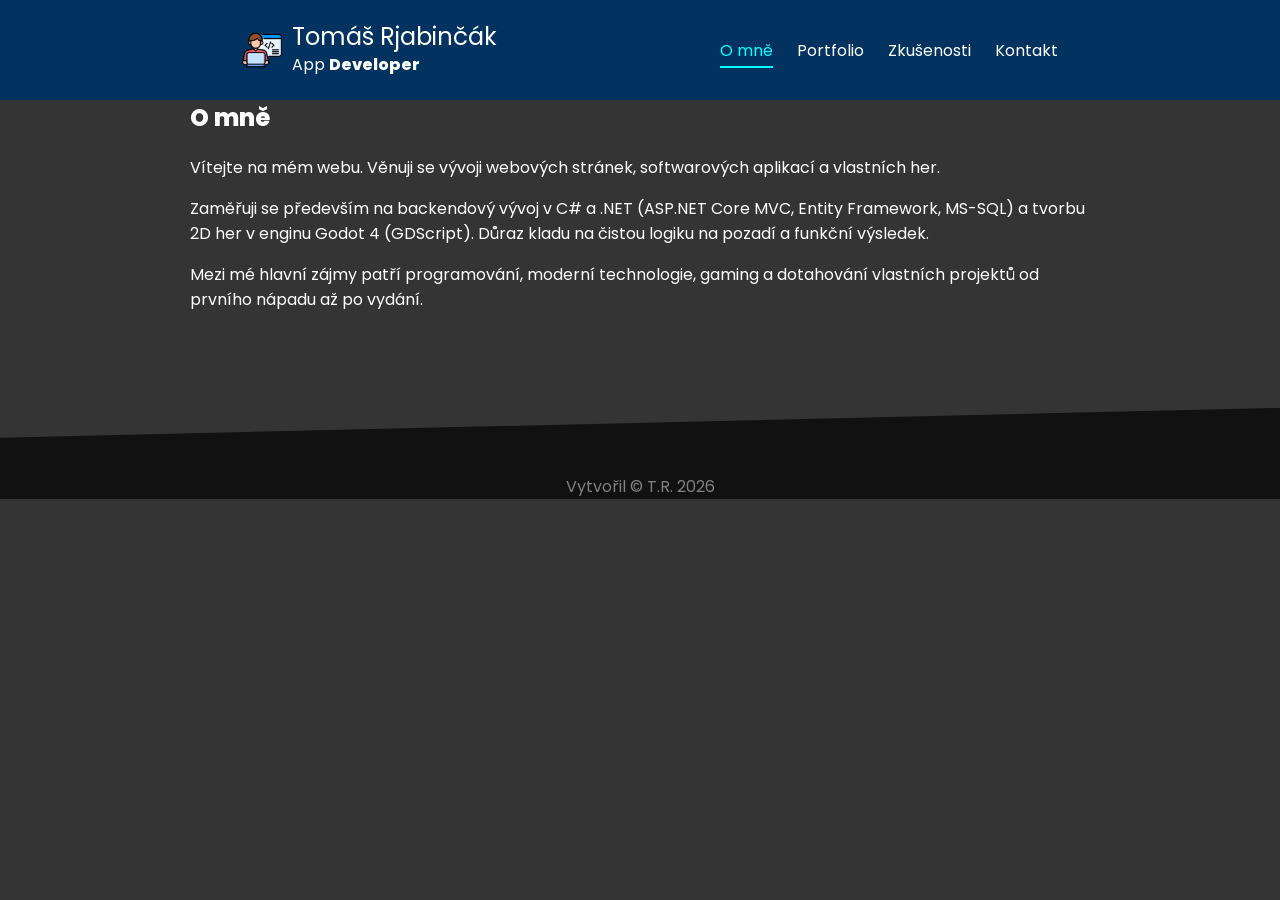
<file: index.html>
<!DOCTYPE html>

<html lang="cs">

<head>
    <meta charset="UTF-8">
    <meta name="description" content="Osobní portfolio Tomáše Rjabinčáka">
    <meta name="keywords" content="portfolio, vývojář, web, Tomáš Rjabinčák, 
          programátor, T.R., C#, .NET ASP.NET Core, Godot, GDScript">
    <meta name="author" content="Tomáš Rjabinčák, T.R.">
    <meta name="viewport" content="width=device-width, initial-scale=1.0">
    <link rel="stylesheet" href="styl.css" type="text/css">
    <link rel="shortcut icon" href="obrazky/ikona.png">
    <title>Portfolio vývojáře | Tomáš Rjabinčák</title>
</head>

<body>
    <header>
        <div id="logo"><h1>Tomáš Rjabinčák</h1>
        <p>App <strong>Developer</strong></p>
    </div>
    <nav>
        <a href="index.html" class="active">O mně</a>
        <a href="portfolio.html">Portfolio</a>
        <a href="zkusenosti.html">Zkušenosti</a>
        <a href="kontakt.html">Kontakt</a>
    </nav>
    </header>

    <main>
        <section id="o-mne">

            <h2>O mně</h2>

                <p>
                    Vítejte na mém webu. Věnuji se vývoji webových stránek,
                    softwarových aplikací a vlastních her.
                </p>

                <p>
                    Zaměřuji se především na backendový vývoj v C# a .NET (ASP.NET Core MVC,
                    Entity Framework, MS-SQL) a tvorbu 2D her v enginu Godot 4 (GDScript).
                    Důraz kladu na čistou logiku na pozadí a funkční výsledek.
                </p>

                <p>
                    Mezi mé hlavní zájmy patří programování, moderní technologie,
                    gaming a dotahování vlastních projektů od prvního nápadu až po vydání.
                </p>
        </section>

    </main>

    <footer><p>Vytvořil &copy; T.R. 2026</p></footer>
</body>
</html>
</file>
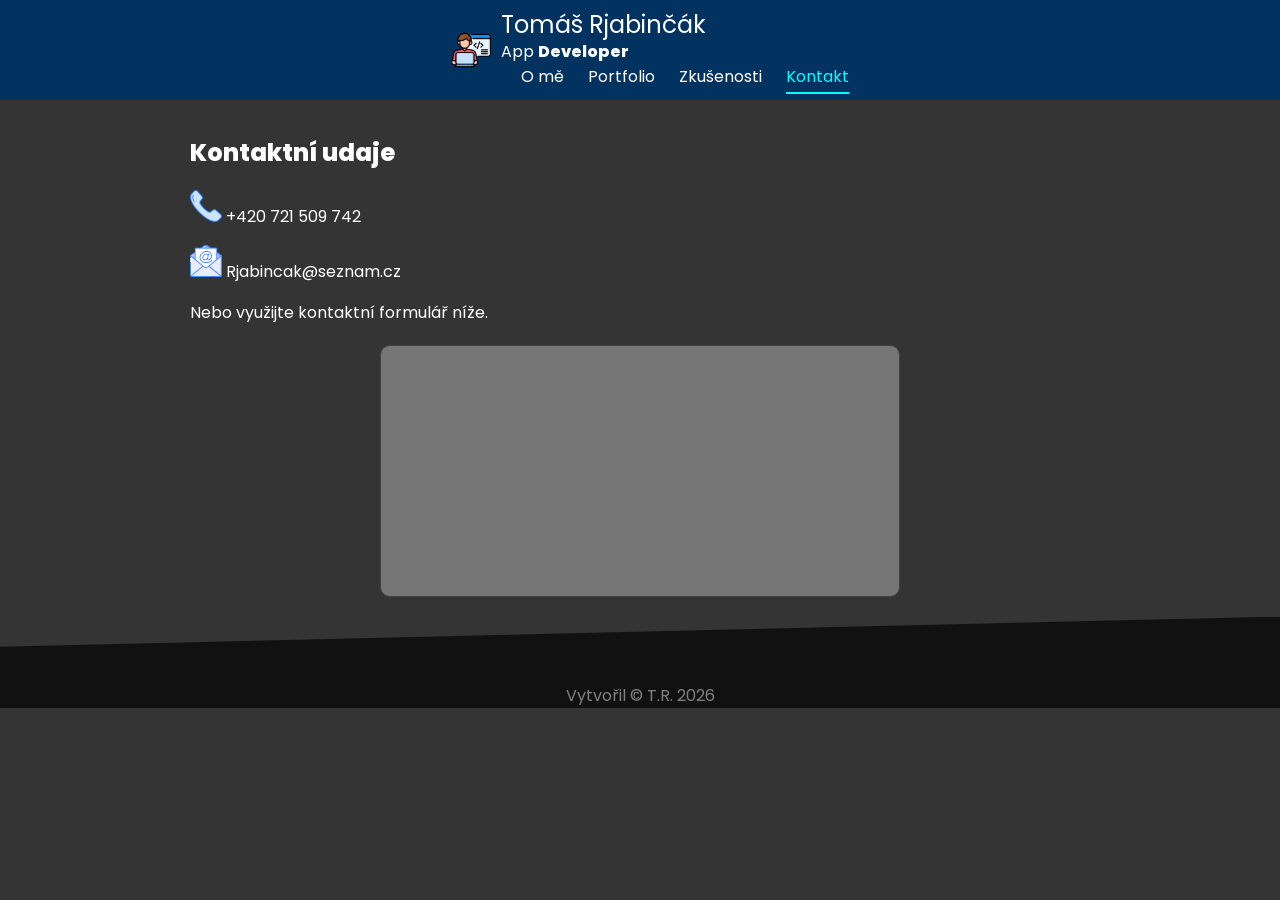
<file: kontakt.html>
<!DOCTYPE html>
<html lang="cs">
<head>
    <meta charset="UTF-8">
    <meta name="description" content="Kontakt na programatora T.R., weby na zakázku" />
    <meta name="keywords" content="Kontakt, programator, T.R. Tomáš Rjabinčák, zakazka" />
    <meta name="author" content="T.R. Tomáš Rjabinčák" />
    <meta name="viewport" content="width=device-width, initial-scale=1.0">
    <link rel="stylesheet" href="styl.css" type="text/css">
    <link rel="shortcut icon" href="obrazky/ikona.png">
    <title>Kontakt</title>
</head>

<body>
     <header>
        <div id="logo"><h1>Tomáš Rjabinčák</h1>
        <p>App <strong>Developer</strong></p>

    <nav>
        <a href="index.html">O mě</a>
        <a href="portfolio.html">Portfolio</a>
        <a href="zkusenosti.html">Zkušenosti</a>
        <a href="kontakt.html" class="active">Kontakt</a>
    </nav>
    </header>

    <article>
    <header>
            <h1>Kontakt</h1>
    </header>

    <section id="kontakt">

          <h2>Kontaktní udaje</h2>
        <div class="kontakt-box">
            <p>
                <img src="obrazky/telephone_3839054.png" alt="telefon">
                +420 721 509 742
            </p>
        </div>
        <p>
         <img src="obrazky/email_2164967.png" alt="email"> Rjabincak@seznam.cz
        <p>Nebo využijte kontaktní formulář níže.</p>
            <div class="kontakt-form">
            <iframe frameborder="0" scrolling="no" width="500px" height="220px"
            src="https://www.itnetwork.cz/api/Service-MailForm/6a032beab63a16.58426065">
            </iframe>
            </div>
        </p>
    </section>
    <div class="cistic"></div>
</article>

    <footer><p>Vytvořil &copy; T.R. 2026</p></footer>
</body>
</html>
</file>
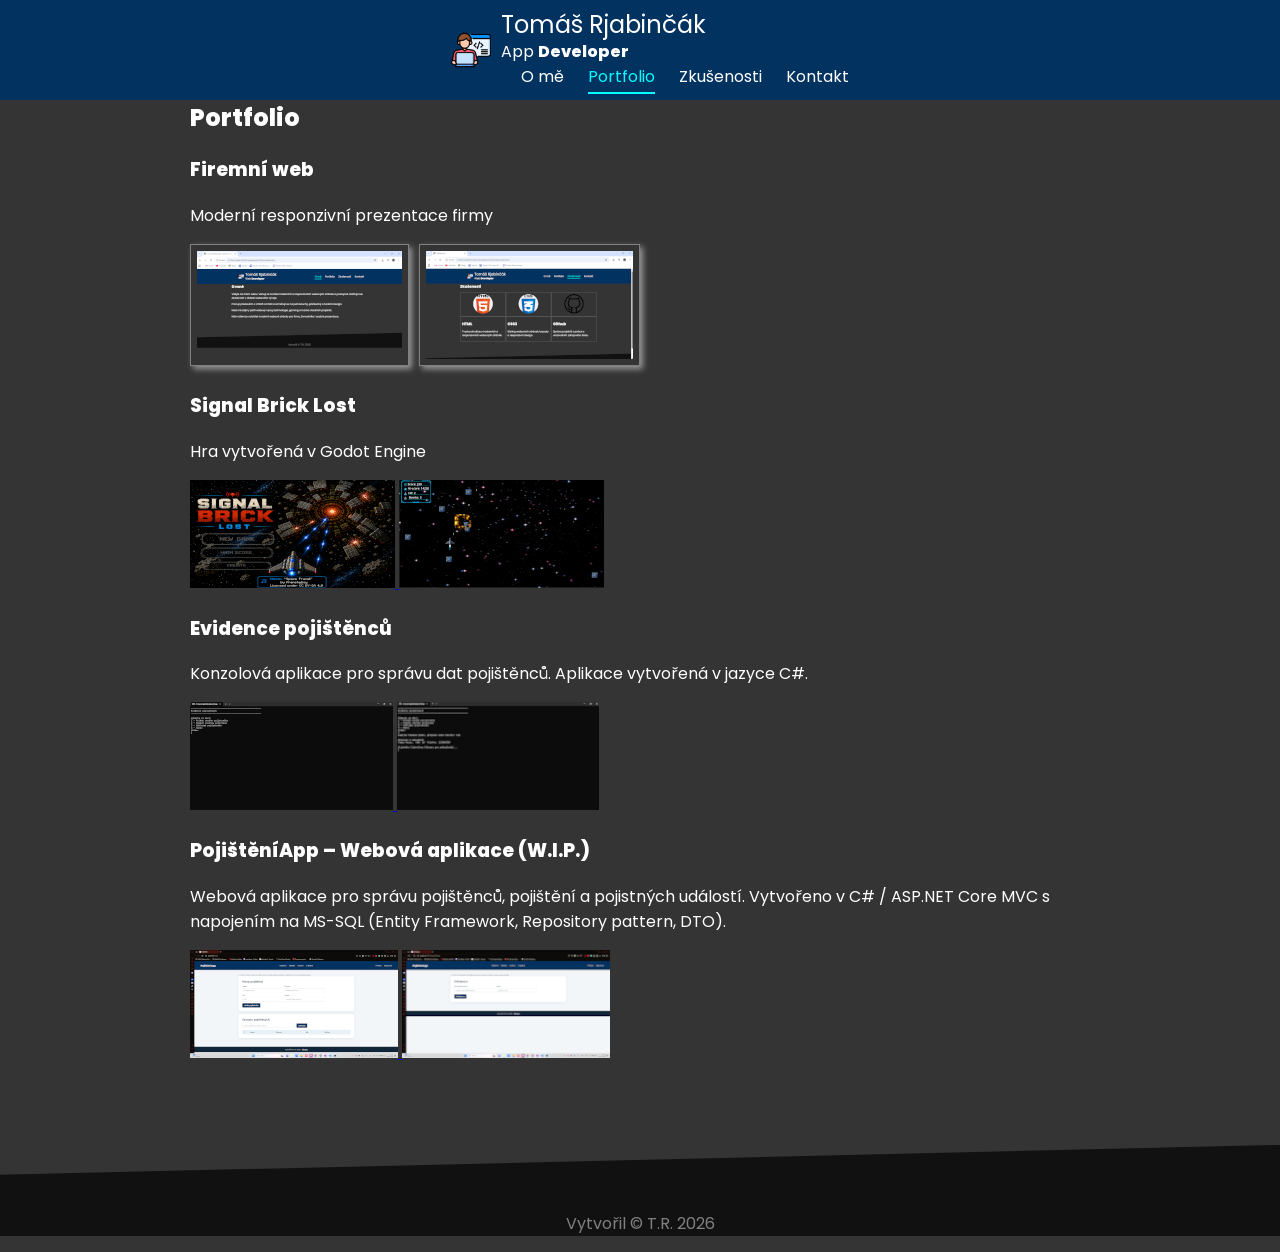
<file: portfolio.html>
<!DOCTYPE html>
<html lang="cs">
<head>
    <meta charset="UTF-8">
    <meta name="viewport" content="width=device-width, initial-scale=1.0">
    <meta name="description" content="Moje portfolio a projekty" />
    <meta name="keywords" content="portfolio, programator, projekty, web, godot" />
    <meta name="author" content="Tomáš Rjabinčák, T.R." />
    <link rel="stylesheet" href="styl.css" type="text/css">
    <link rel="shortcut icon" href="obrazky/ikona.png">
    <link rel="stylesheet" href="css/lightbox.min.css" type="text/css" media="screen" />
    <script src="js/lightbox-plus-jquery.min.js"></script>
    <script src="js/lightbox.min.js"></script>
    <title>Portfolio</title>
</head>

<body>
     <header>
        <div id="logo"><h1>Tomáš Rjabinčák</h1>
        <p>App <strong>Developer</strong></p>

    <nav>
        <a href="index.html">O mě</a>
        <a href="portfolio.html" class="active">Portfolio</a>
        <a href="zkusenosti.html">Zkušenosti</a>
        <a href="kontakt.html">Kontakt</a>
    </nav>
    </header>

    <main>
        <section id="portfolio">
            <h2>Portfolio</h2>

            <div class="projekt">
                <h3>Firemní web</h3>
                <p>Moderní responzivní prezentace firmy</p>
                <section>
                <div id="reference">
                    <a href="obrazky/mujweb1.png" title="web1" rel="lightbox[reference]">
                        <img src="obrazky/mujweb1_nahled.png" alt="web1" />
                    </a>
                    <a href="obrazky/mujweb2.png" title="web2" rel="lightbox[reference]">
                        <img src="obrazky/mujweb2_nahled.png" alt="web2" />
                    </a>
                </div>
                </section>

                <h3>Signal Brick Lost</h3>
                <p>Hra vytvořená v Godot Engine</p>
                    <a href="obrazky/alpha_final1.png" title="Signal Brick Lost" rel="lightbox[reference]">
                        <img src="obrazky/alpha_final_nahled.png" alt="Signal Brick Lost">
                    </a>
                        
                    <a href="obrazky/alpha_final_screenshot.png" title="Signal Brick Lost screenshot" rel="lightbox[reference]">
                        <img src="obrazky/alpha_final_screenshot_nahled.png" alt="Signal Brick Lost screenshot">
                    </a>
                
                <h3>Evidence pojištěnců</h3>
                <p>Konzolová aplikace pro správu dat pojištěnců. Aplikace vytvořená v jazyce C#.</p>
                    <a href="obrazky/konzolovaAplikaceMenu.png" title="Konzolová aplikace" rel="lightbox[reference]">
                        <img src="obrazky/konzolovaAplikaceMenu_nahled.png" alt="Konzolová aplikace">
                    </a>

                    <a href="obrazky/konzolovaAplikaceHledani.png" title="Konzolová aplikace" rel="lightbox[reference]">
                        <img src="obrazky/konzolovaAplikaceHledani_nahled.png" alt="Konzolová aplikace">
                    </a>

                <h3>PojištěníApp – Webová aplikace (W.I.P.)</h3>
                <p>Webová aplikace pro správu pojištěnců, pojištění a pojistných událostí. 
                    Vytvořeno v C# / ASP.NET Core MVC s napojením na MS-SQL (Entity Framework, Repository pattern, DTO).</p>
                    <a href="obrazky/PojisteniAPP_pojistenciWIP.png" title="PojištěníApp" rel="lightbox[reference]">
                        <img src="obrazky/PojisteniAPP_pojistenciWIP_nahled.png" alt="PojištěníApp">
                    </a>

                    <a href="obrazky/PojisteniAPP_pihlaseniWIP.png" title="PojištěníApp" rel="lightbox[reference]">
                        <img src="obrazky/PojisteniAPP_pihlaseniWIP_nahled.png" alt="PojištěníApp">
                    </a>
            </div>
        </section>
    </main>

    <footer><p>Vytvořil &copy; T.R. 2026</p></footer>
</body>
</html>
</file>
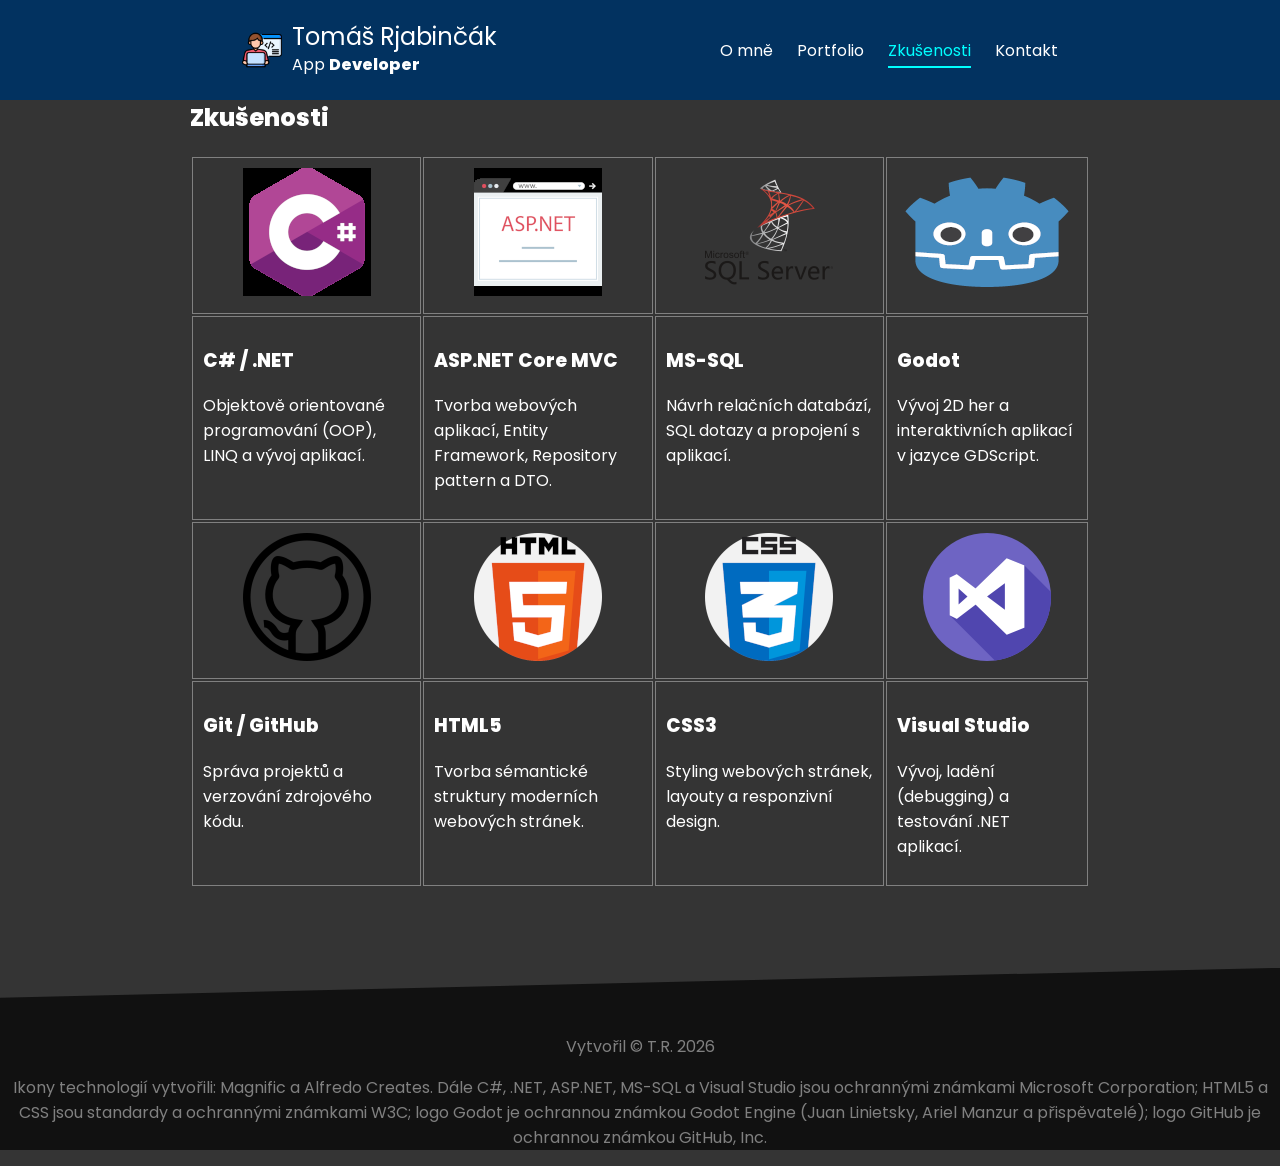
<file: zkusenosti.html>
<!DOCTYPE html>
<html lang="cs">
<head>
    <meta charset="UTF-8">
    <meta name="description" content="Mé zkušenosti zahrnují C#, .NET, ASP.NET Core, MS-SQL, HTML5, CSS, GitHub a Godot." />
    <meta name="keywords" content="zkušenosti, programátor, T.R., Tomáš Rjabinčák, C#, .NET, ASP.NET Core, SQL, HTML5, CSS3, Git, GitHub, Godot" />
    <meta name="author" content="Tomáš Rjabinčák, T.R.">
    <meta name="viewport" content="width=device-width, initial-scale=1.0">
    <link rel="stylesheet" href="styl.css" type="text/css">
    <link rel="shortcut icon" href="obrazky/ikona.png">
    <title>Zkušenosti | Tomáš Rjabinčák</title>
</head>

<body>
     <header>
        <div id="logo">
            <h1>Tomáš Rjabinčák</h1>
            <p>App <strong>Developer</strong></p>
        </div>
        <nav>
            <a href="index.html">O mně</a>
            <a href="portfolio.html">Portfolio</a>
            <a href="zkusenosti.html" class="active">Zkušenosti</a>
            <a href="kontakt.html">Kontakt</a>
        </nav>
    </header>

    <main>
        <section id="zkusenosti">
            <h2>Zkušenosti</h2>
            <table id="zkusenosti-tabulka">
                <tr class="centrovany">
                    <td>
                        <img src="obrazky/c_sharp.png" alt="C#" />
                    </td>
                    <td>
                        <img src="obrazky/aspnet.png" alt="ASP.NET Core" />
                    </td>
                    <td>
                        <img src="obrazky/sql_server.png" alt="MS-SQL" />
                    </td>
                    <td>
                        <img src="obrazky/logo_dark.png" alt="Godot" />
                    </td>
                </tr>

                <tr>
                    <td>
                        <h3>C# / .NET</h3>
                        <p>Objektově orientované programování (OOP), LINQ a vývoj aplikací.</p>
                    </td>
                    <td>
                        <h3>ASP.NET Core MVC</h3>
                        <p>Tvorba webových aplikací, Entity Framework, Repository pattern a DTO.</p>
                    </td>
                    <td>
                        <h3>MS-SQL</h3>
                        <p>Návrh relačních databází, SQL dotazy a propojení s aplikací.</p>
                    </td>
                    <td>
                        <h3>Godot</h3>
                        <p>Vývoj 2D her a interaktivních aplikací v jazyce GDScript.</p>
                    </td>
                </tr>

                <tr class="centrovany">
                    <td>
                        <img src="obrazky/github_1051377.png" alt="GitHub" />
                    </td>
                    <td>
                        <img src="obrazky/html-5_919827.png" alt="HTML" />
                    </td>
                    <td>
                        <img src="obrazky/css_919826.png" alt="CSS3" />
                    </td>
                    <td>
                        <img src="obrazky/visual_studio.png" alt="Visual Studio" />
                    </td>
                </tr>

                <tr>
                    <td>
                        <h3>Git / GitHub</h3>
                        <p>Správa projektů a verzování zdrojového kódu.</p>
                    </td>
                    <td>
                        <h3>HTML5</h3>
                        <p>Tvorba sémantické struktury moderních webových stránek.</p>
                    </td>
                    <td>
                        <h3>CSS3</h3>
                        <p>Styling webových stránek, layouty a responzivní design.</p>
                    </td>
                    <td>
                        <h3>Visual Studio</h3>
                        <p>Vývoj, ladění (debugging) a testování .NET aplikací.</p>
                    </td>
                </tr>
            </table>  
        </section>
    </main>

    <footer>
        <p>Vytvořil &copy; T.R. 2026</p>
        <p>    
            Ikony technologií vytvořili:
            <a href="https://www.magnific.com" title=" icons">Magnific</a> a
            <a href="https://www.flaticon.com/authors/alfredo-creates">Alfredo Creates</a>. Dále
            C#, .NET, ASP.NET, MS-SQL a Visual Studio jsou ochrannými známkami Microsoft Corporation;
            HTML5 a CSS jsou standardy a ochrannými známkami W3C;
            logo Godot je ochrannou známkou Godot Engine (Juan Linietsky, Ariel Manzur a přispěvatelé);
            logo GitHub je ochrannou známkou GitHub, Inc.
        </p>
    </footer>
</body>
</html>
</file>
<file: styl.css>
@font-face {
    font-family: Poppins;
    src: url(fonty/Poppins-Regular.ttf);
    font-weight: normal;
    font-display: swap;
}

@font-face {
    font-family: Poppins;
    src: url(fonty/Poppins-ExtraBold.ttf);
    font-weight: bold;
}

body {
    margin: 0;
    background-color: #343434;
    color: white;
    font-family: Poppins, sans-serif;
}

body > header {
     height: 100px;
    width: 100%;
    background: #023260;
    color: white;
    display: flex;
    justify-content: space-evenly;
    position: fixed;
    z-index: 1;
    top: 0;
}

header {
    padding: 20px;
    display: flex;
    justify-content: space-between;
    align-items: center;
}

nav a {
    color: white;
    text-decoration: none;
    margin-left: 20px;
    transition: 0.2s;
}

nav a:hover {
    color: cyan;
} 

nav a.active {
    color: cyan;
    border-bottom: 2px solid cyan;
    padding-bottom: 4px;
}

main {
    padding: 80px 20px;
}

section {
    max-width: 900px;
    margin: auto;
}

* {
    box-sizing: border-box;
}

footer {
    box-sizing: border-box;
    text-align: center;
    height: auto;
    color: gray;
    background: #111;
    padding: 50px 0 0 0;
    clip-path: polygon(0 30px, 100% 0, 100% 105%, 0 105%);
}

footer a { 
    color: gray;
    text-decoration: none;
}

.kontakt-form {
    max-width: 520px;
    margin: 20px auto;
    padding: 15px;
    background-color: #767676;
    border: 1px solid #444;
    border-radius: 10px;
}

.kontakt-form iframe {
    width: 100%;
    height: 220px;
    border: none;
    display: block;
}

#logo {
    height: 40px;
    margin: auto 0 auto 20px;
    display: flex;
    flex-direction: column;
    justify-content: center;
    background: url(obrazky/ikona.png) no-repeat;
    background-size: 40px 40px;
}

#logo > * {
    margin: 0 0 0 50px;
}

#logo h1 {
    font-weight: normal;
    font-size: 1.5em;
    line-height: 1.2em;
    color: white;
}

#logo h1 span {
    font-weight: bold;
    text-transform: uppercase;
}

#logo small {
    text-transform: uppercase;
    font-size: 0.85em;
}

.centrovany {
    text-align: center;
}

#centorvany td {
    width: 33%;
    padding: 10px;
    vertical-align: top;
    border: 1px solid gray;
}

#centorvany {
    border-collapse: collapse;
}

#zkusenosti td {
    width: 33%;
    padding: 10px;
    vertical-align: top;
    border: 1px solid gray;
}

#zkusenosti {
    border-collapse: collapse;
}

#reference img {
    border: 1px solid gray;
    padding: 6px;
    box-shadow: 3px 3px 6px #999999;
    margin-right: 6px;
}

#reference a {
    text-decoration: none;
}

#reference a:hover {
    text-decoration: none;
}
</file>
